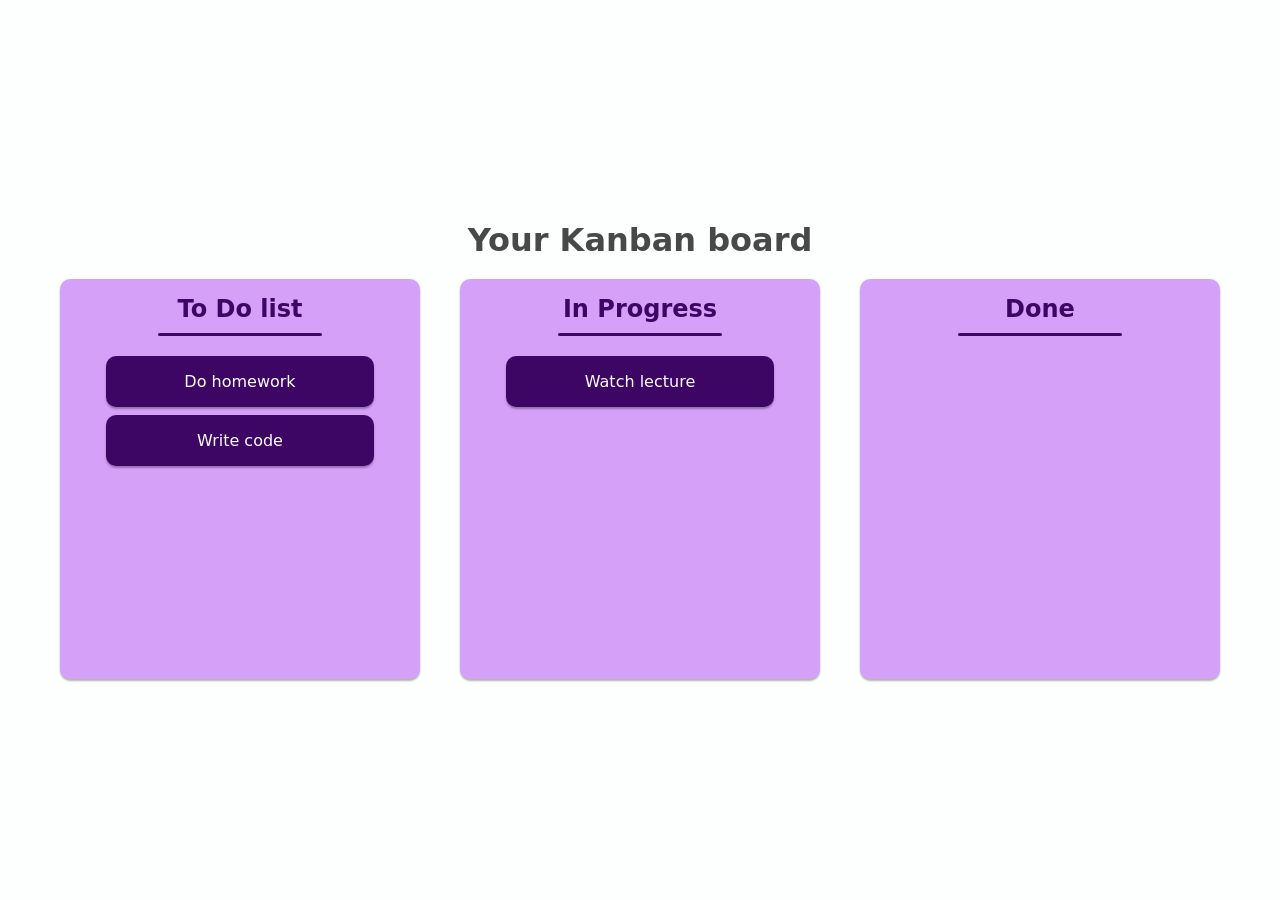
<file: 1. Kanban Board/index.html>
<!DOCTYPE html>
<html lang="kk, ru, en">
<head>
    <meta charset="UTF-8">
    <meta name="viewport" content="width=device-width, initial-scale=1.0">
    <link rel="stylesheet" href="style.css">
    <title>Kanban board</title>
</head>
<body>
    <div class="container">
        <h1>Your Kanban board</h1>
        <!-- <div class="add-item"></div> -->

        <div class="board">
            <!-- TO DO BLOCK -->
            <div class="block">
                <h2>To Do list</h2>
                <hr>
                <div class="card" draggable="true" id="card1">Do homework</div>
                <div class="card" draggable="true" id="card2">Write code</div>
            </div>
            
            <!-- PROGRESS BLOCK -->
            <div class="block">
                <h2>In Progress</h2>
                <hr>
                <div class="card" draggable="true" id="card3">Watch lecture</div>
            </div>
            
            <!-- DONE BLOCK -->
            <div class="block">
                <h2>Done</h2>
                <hr>
            </div>
        </div>
    </div>

    <script src="script.js"></script>
</body>
</html>
</file>
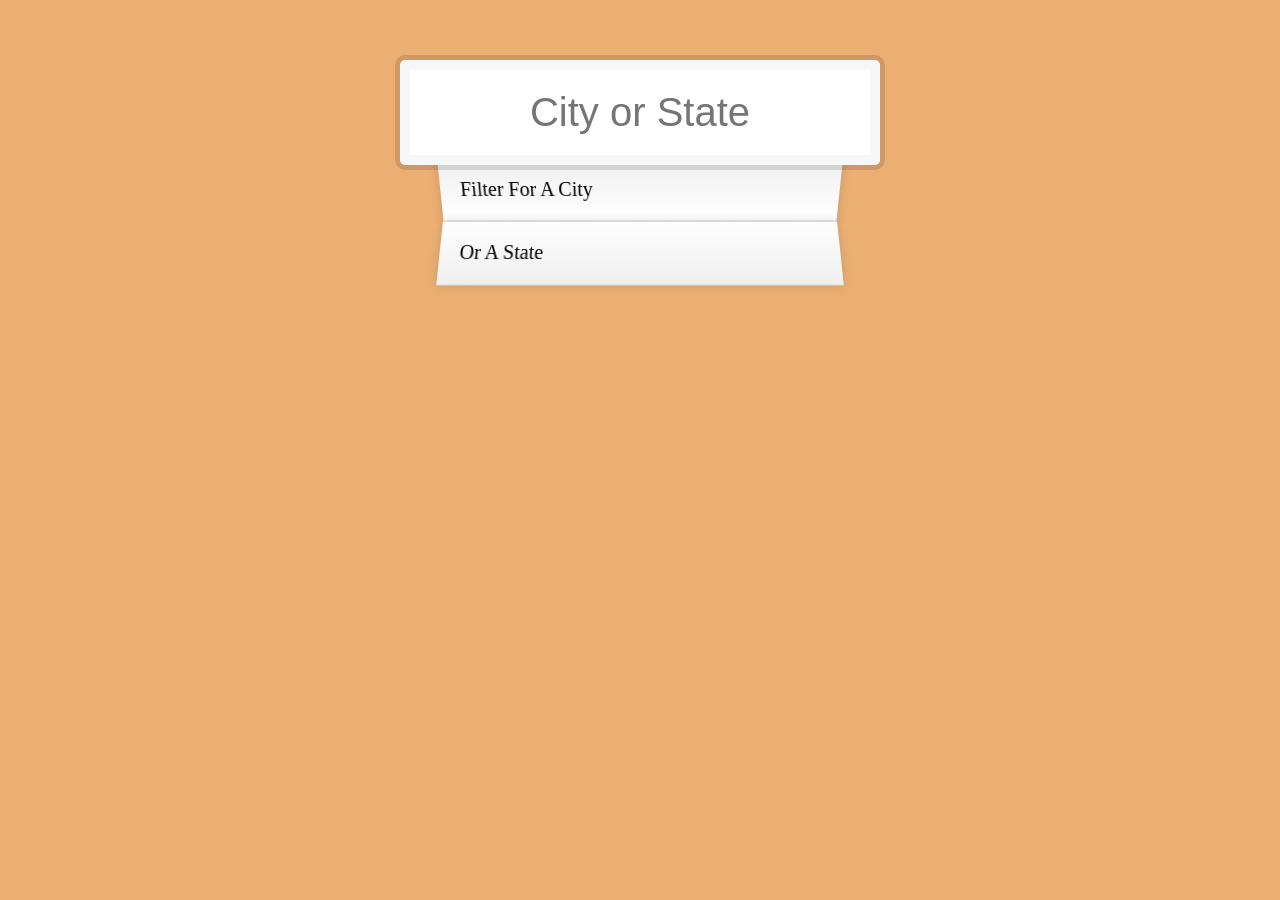
<file: 10. Type ahead_JS30_6/index.html>
<!DOCTYPE html>
<html lang="en">
<head>
    <meta charset="UTF-8">
    <meta name="viewport" content="width=device-width, initial-scale=1.0">
    <link rel="stylesheet" href="style.css">
    <title>Type ahead</title>
</head>
<body>

    <form class="search-form">
        <input type="text" class="search" placeholder="City or State">
        <ul class="suggestions">
            <li>Filter for a city</li>
            <li>or a state</li>
        </ul>
    </form>
    <script src="script.js"></script>
</body>
</html>
</file>
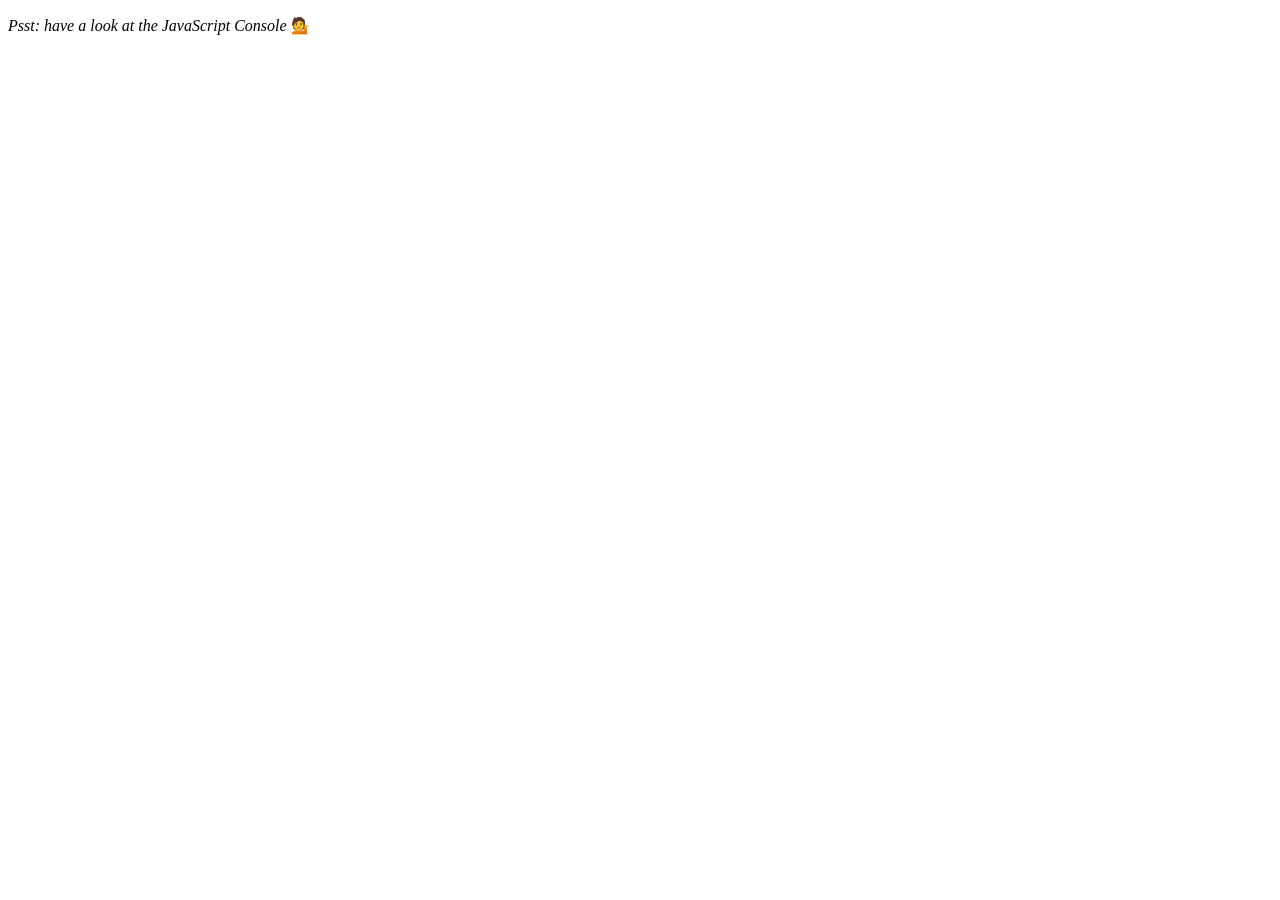
<file: 11. Array cardio 2_js30_7/index.html>
<!DOCTYPE html>
<html lang="en">
<head>
    <meta charset="UTF-8">
    <meta name="viewport" content="width=device-width, initial-scale=1.0">
    <title>Array cardio</title>
</head>
<body>
    <p><em>Psst: have a look at the JavaScript Console</em> 💁</p>
    <script src="script.js"></script>
</body>
</html>
</file>
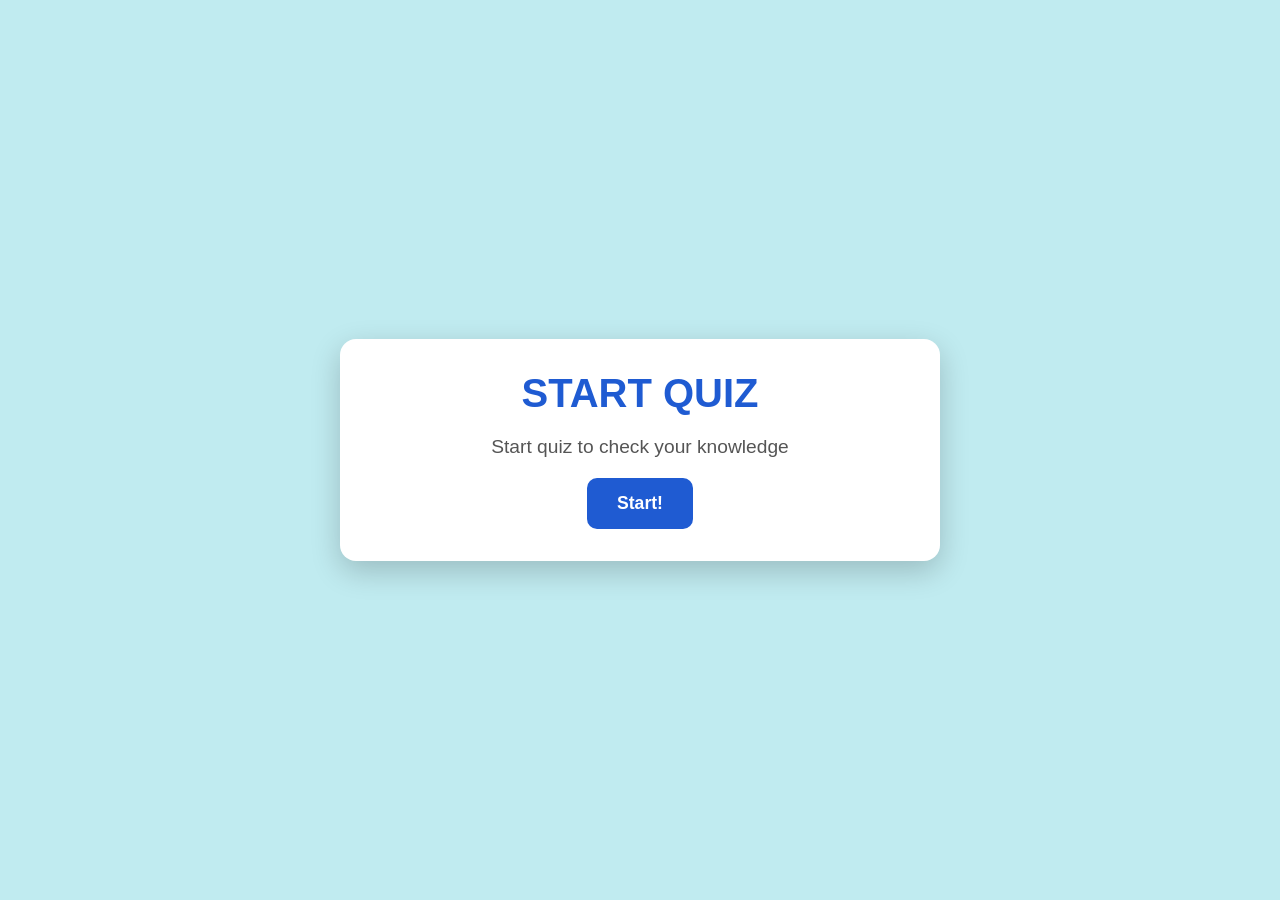
<file: 2. Quiz Game/index.html>
<!DOCTYPE html>
<html lang="en">
<head>
    <meta charset="UTF-8">
    <meta name="viewport" content="width=device-width, initial-scale=1.0">
    <title>Quiz Game</title>
    <link rel="stylesheet" href="style.css">
</head>
<body>
    
    <div class="container">

        <div class="screen active" id="start-screen">
            <h1>Start quiz</h1>
            <p>Start quiz to check your knowledge</p>
            <button id="start-btn">Start!</button>
        </div>

        <div class="screen" id="quiz-screen">
            <div class="quiz-header">
                <h2 id="question-text">Questions....</h2>

                <div class="quiz-info">
                    <p>Question <span id="current-question">1</span> of <span id="total-question">5</span></p>
                    <p>Score: <span id="score">0</span></p>
                </div>
            </div>

            <div class="quiestion-answer" id="quiestion-answer">

            </div>

            <div class="progress-bar">
                <div class="progress" id="progress"></div>
            </div>
        </div>


        <div class="screen" id="result-screen">
            <h1>Quiz Result</h1>

            <div class="quiz-result">
                <p>Your score is <span id="final-score">0</span> out of <span id="total-score">5</span></p>
                <p id="message">Message...</p>
            </div>

            <div class="buttons">
                <button id="restart-btn">Restart</button>
                <button id="home-btn">Start page</button>
            </div>
        </div>

    </div>


    <script src="script.js"></script>
</body>
</html>
</file>
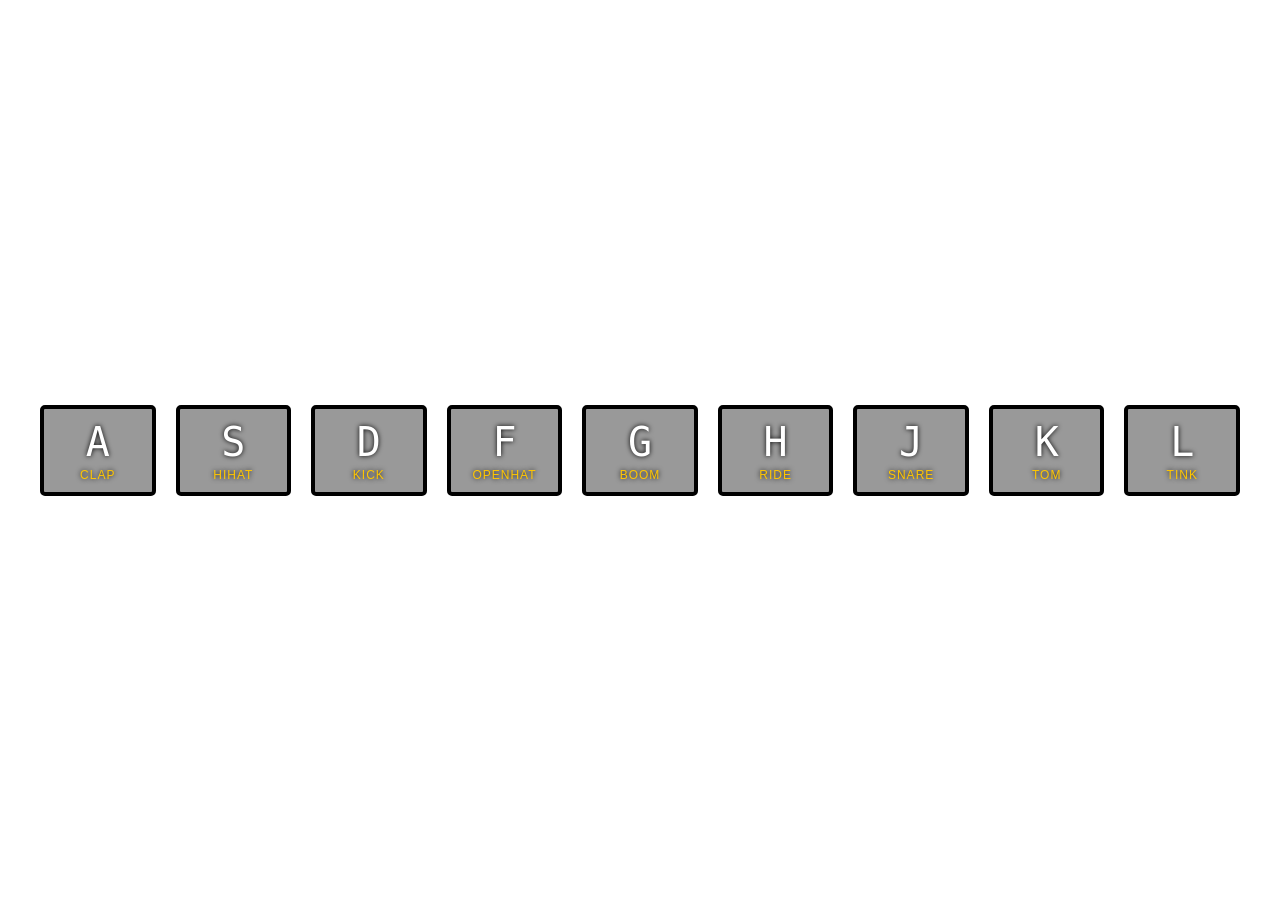
<file: 5. Drum kit/index.html>
<!DOCTYPE html>
<html lang="en">
<head>
    <meta charset="UTF-8">
    <meta name="viewport" content="width=device-width, initial-scale=1.0">
    <link rel="stylesheet" href="style.css">
    <title>Drum Kit</title>
</head>
<body>
    

    <div class="keys">
        <div data-key="65" class="key">
            <kbd>A</kbd>
            <span class="sound">clap</span>
        </div>
        <div data-key="83" class="key">
            <kbd>S</kbd>
            <span class="sound">hihat</span>
        </div>
        <div data-key="68" class="key">
            <kbd>D</kbd>
            <span class="sound">kick</span>
        </div>
        <div data-key="70" class="key">
            <kbd>F</kbd>
            <span class="sound">openhat</span>
        </div>
        <div data-key="71" class="key">
            <kbd>G</kbd>
            <span class="sound">boom</span>
        </div>
        <div data-key="72" class="key">
            <kbd>H</kbd>
            <span class="sound">ride</span>
        </div>
        <div data-key="74" class="key">
            <kbd>J</kbd>
            <span class="sound">snare</span>
        </div>
        <div data-key="75" class="key">
            <kbd>K</kbd>
            <span class="sound">tom</span>
        </div>
        <div data-key="76" class="key">
            <kbd>L</kbd>
            <span class="sound">tink</span>
        </div>
    </div>

    <audio data-key="65" src="sounds/clap.mp3"></audio>
    <audio data-key="83" src="sounds/hihat.mp3"></audio>
    <audio data-key="68" src="sounds/kick.mp3"></audio>
    <audio data-key="70" src="sounds/openhat.mp3"></audio>
    <audio data-key="71" src="sounds/boom.mp3"></audio>
    <audio data-key="72" src="sounds/ride.mp3"></audio>
    <audio data-key="74" src="sounds/snare.mp3"></audio>
    <audio data-key="75" src="sounds/tom.mp3"></audio>
    <audio data-key="76" src="sounds/tink.mp3"></audio>

    <script src="script.js"></script>

</body>
</html>
</file>
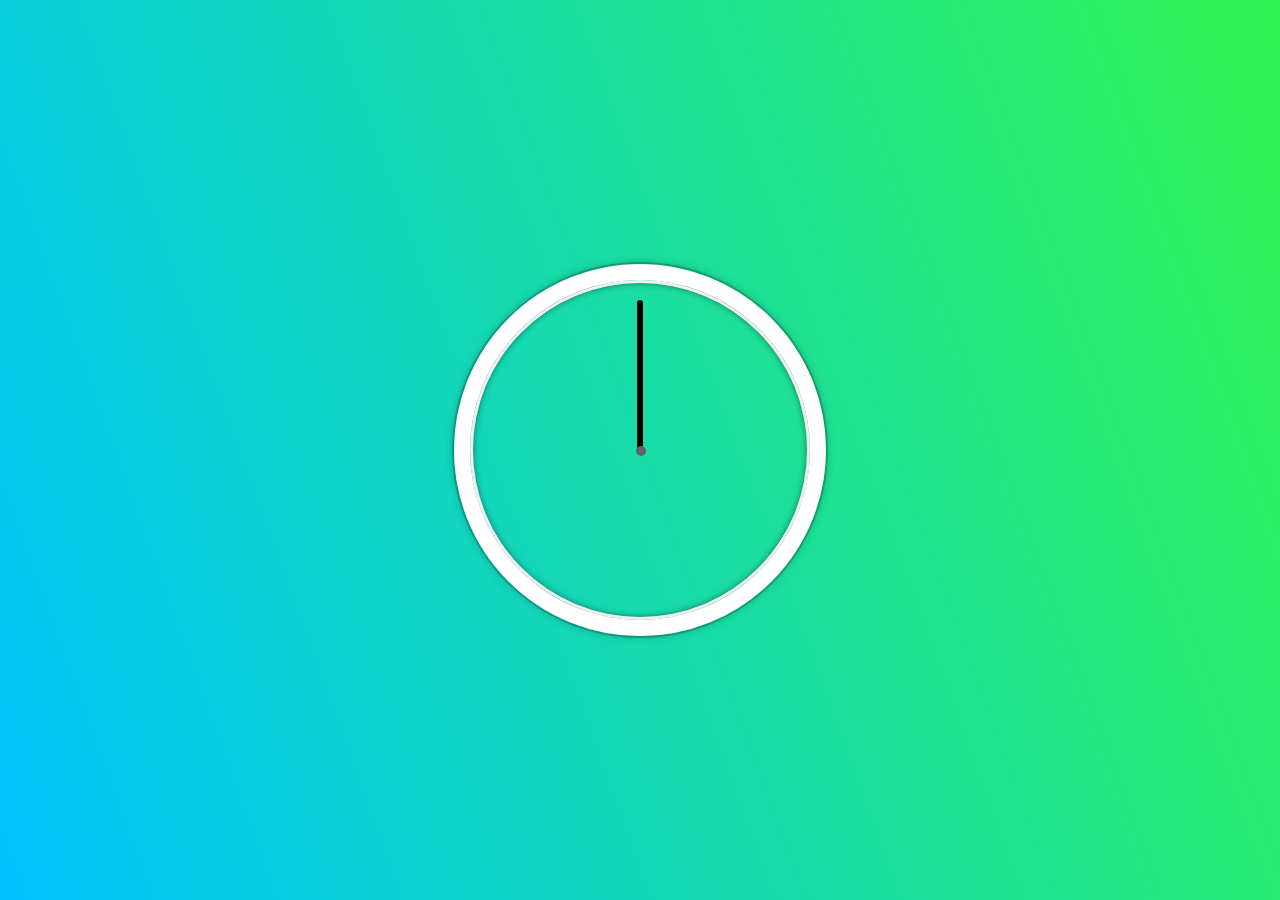
<file: 6. Clock_JS30_2/index.html>
<!DOCTYPE html>
<html lang="en">
<head>
    <meta charset="UTF-8">
    <meta name="viewport" content="width=device-width, initial-scale=1.0">
    <link rel="stylesheet" href="style.css">
    <title>Clock</title>
</head>
<body>
    
    <div class="clock">
        <div class="clock-face">
            <div class="hand hour-hand"></div>
            <div class="hand min-hand"></div>
            <div class="hand sec-hand"></div>
            <div class="center"></div>
        </div>
    </div>

    <script src="script.js"></script>
</body>
</html>
</file>
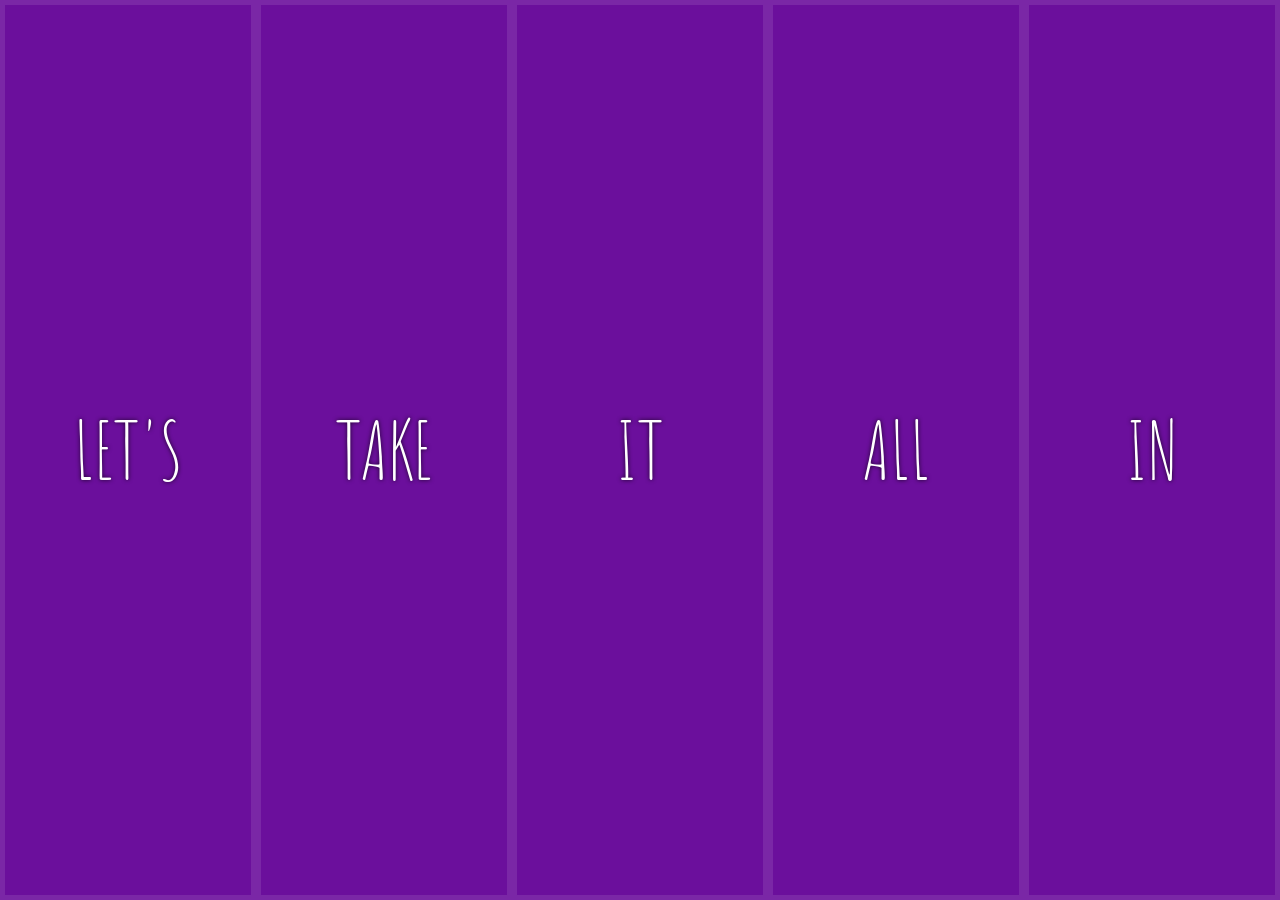
<file: 9. Flex panels_JS_5/index.html>
<!DOCTYPE html>
<html lang="en">
<head>
    <meta charset="UTF-8">
    <meta name="viewport" content="width=device-width, initial-scale=1.0">
    <link rel="stylesheet" href="style.css">
    <link href='https://fonts.googleapis.com/css?family=Amatic+SC' rel='stylesheet' type='text/css'>
    <title>Flex panel gallery</title>
</head>
<body>
    <div class="panels">
        <div class="panel panel1">
            <p>Hey</p>
            <p>Let's</p>
            <p>Dance</p>
        </div>
        <div class="panel panel2">
            <p>Give</p>
            <p>Take</p>
            <p>Recieve</p>
        </div>
        <div class="panel panel3">
            <p>Experience</p>
            <p>It</p>
            <p>Today</p>
        </div>
        <div class="panel panel4">
            <p>Give</p>
            <p>All</p>
            <p>You can</p>
        </div>
        <div class="panel panel4">
            <p>Life</p>
            <p>In</p>
            <p>Motion</p>
        </div>
    </div>
    
    <script src="script.js"></script>
</body>
</html>
</file>
<file: 1. Kanban Board/style.css>
* {
    box-sizing: border-box;
    margin: 0;
    padding: 0;
}

body {
    font-family: system-ui, -apple-system, BlinkMacSystemFont, 'Segoe UI', Roboto, Oxygen, Ubuntu, Cantarell, 'Open Sans', 'Helvetica Neue', sans-serif;
    background-color: #fdfefe;
    display: flex;
    justify-content: center;
    align-items: center;
    min-height: 100vh;
}

.container {
    width: 100%;
    text-align: center;
    padding: 1.2rem;
}

h1 {
    margin-bottom: 20px;
    color: #484849;
}

.board {
    display: flex;
    justify-content: space-evenly;
    align-items: flex-start;
    gap: 20px;
    width: 100%;
    max-width: 1200px;
    margin: auto;
}

.block {
    background-color: #d5a0f8;
    color: #3e0664;
    border-radius: 10px;
    width: 30%;
    min-height: 400px;
    padding: 1rem;
    box-shadow: 0 2px 2px rgb(0, 0, 0, 0.3);
}

.block hr {
    width: 50%;
    height: 3px;
    margin: 10px auto 20px;
    border: none;
    border-radius: 10px;
    background-color: #3e0664;
}

.card {
    background-color: #3e0664;
    color: #fdfefe;
    margin: 8px 30px;
    padding: 1rem;
    border-radius: 10px;
    cursor: grab;
    box-shadow: 0 2px 2px rgb(0, 0, 0, 0.3);
}

.card:active {
    cursor: grabbing;
    transform: scale(1.05);
    box-shadow: 0 4px 4px rgb(0, 0, 0, 0.3);   
}

.block.over {
    background-color: #a95fda;
}

@media (max-width: 768px) {
    /* body {
        align-items: flex-start;
    } */

    .board {
        flex-direction: column;
        align-items: center;
        gap: 40px;
    }

    .block {
        width: 70%;
    }
}
</file>
<file: 10. Type ahead_JS30_6/style.css>
html {
    box-sizing: border-box;
    background: #ebaf73;
    font-family: 'helvetica neue';
    font-size: 20px;
    font-weight: 200;
}

*, *::before, *::after {
    box-sizing: inherit;
}

input {
    width: 100%;
    padding: 20px;
}

.search-form {
    max-width: 400px;
    margin: 50px auto;
}

input.search {
    margin: 0;
    text-align: center;
    outline: 0;
    border: 10px solid #f7f7f7;
    width: 120%;
    position: relative;
    left: -10%;
    top: 10px;
    z-index: 2;
    border-radius: 5px;
    font-size: 40px;
    box-shadow: 0 0 0 5px rgba(0, 0, 0, 0.12);
}

.suggestions {
    margin: 0;
    padding: 0;
    position: relative;
}

.suggestions li {
    background: #fff;
    list-style: none;
    border-bottom: 1px solid #d8d8d8;
    box-shadow: 0 0 10px rgba(0, 0, 0, 0.14);
    margin: 0;
    padding: 20px;
    transition: background 0.2s;
    display: flex;
    justify-content: space-between;
    text-transform: capitalize;
}

.suggestions li:nth-child(even) {
    transform: perspective(100px) rotateX(3deg) translateY(2px) scale(1.001);
    background: linear-gradient(to bottom, #fff 0%, #efefef 100%);
}

.suggestions li:nth-child(odd) {
    transform: perspective(100px) rotateX(-3deg) translateY(3px);
    background: linear-gradient(to top, #fff 0%, #efefef 100%);
}

li.description {
    padding-block: 16px 8px;
}

span.population {
    font-size: 15px;
    color: #333;
}

.h1 {
    background: #ebaf73;
}
</file>
<file: 2. Quiz Game/style.css>
* {
    margin: 0;
    padding: 0;
    box-sizing: border-box;
}

body {
    background: #c0ebf0;
    display: flex;
    justify-content: center;
    align-items: center;
    min-height: 100vh;
    padding: 1rem;
    font-family: 'Gill Sans', 'Gill Sans MT', Calibri, 'Trebuchet MS', sans-serif;
}

.container {
    background-color: #fff;
    border-radius: 1rem;
    box-shadow: 0 10px 30px rgba(0, 0, 0, 0.2);
    width: 100%;
    max-width: 600px;
    overflow: hidden;
    position: relative;
}

.screen {
    display: none;
    padding: 2rem;
    text-align: center;
}

.screen.active {
    display: block;
}

/* START SCREEN */

#start-screen  h1{
    color: #1f5bd2;
    text-transform: uppercase;
    margin-bottom: 20px;
    font-size: 2.5rem;
}

#start-screen p {
    color: #555;
    margin-bottom: 20px;
    font-size: 1.2rem;
}

/* QUIZ SCREEN */

.quiz-header {
    margin-bottom: 30px;
}

#question-text {
    color: #333;
    font-size: 1.5rem;
    margin-bottom: 1rem;
    line-height: 1.4;
}

.quiz-info {
    display: flex;
    justify-content: space-between;
    color: #555;
    margin-bottom: 10px;
}

.quiestion-answer {
    display: flex;
    flex-direction: column;
    gap: 10px;
    margin-bottom: 25px;
}

.answer-btn {
    background-color: #f5f9ff;
    color: #333;
    border: 2px solid #1f5bd2c1;
    border-radius: 10px;
    padding: 1rem;
    cursor: pointer;
    text-align: left;
    transition: all 0.3 ease;
}

.answer-btn:hover {
    background-color: #1f5bd2c1;
    border-color: #0549d3;
    color: #fff;
}

.answer-btn.correct {
    background-color: #9be290;
    border-color: #58e242;
    color: #1da009;
}

.answer-btn.incorrect {
    background-color: #e29090;
    border-color: #e45c5c;
    color: #e42b2b;
}

.progress-bar {
    height: 10px;
    background-color: #1f5bd25c;
    border-radius: 5px;
    overflow: hidden;
    margin-top: 20px;
}

.progress {
    height: 10px;
    background-color: #1f5bd2;
    width: 0%;
    transition: width 0.3s ease;
}


/* RESULT SCREEN */

#result-screen h1 {
    color: #1f5bd2;
    text-transform: uppercase;
    margin-bottom: 20px;
    font-size: 2.5rem;
}

.quiz-result {
    background-color: #c0ebf0;
    border-radius: 10px;
    padding: 20px;
    margin-bottom: 30px;
}

.quiz-result p {
    font-size: 1.2rem;
    color: #555;
    margin-bottom: 1rem;
}

#message {
    font-size: 2rem;
    color: #1f5bd2;
    font-weight: 600;
}

.buttons {
    display: flex;
    justify-content: center;
    gap: 20px;
}

button {
    background-color: #1f5bd2;
    color: #fff;
    border: none;
    border-radius: 10px;
    padding: 15px 30px;
    font-size: 1.1rem;
    font-weight: 600;
    cursor: pointer;
    transition: background-color 0.3s ease;
}

button:hover {
    background-color: #234382;
}


@media (max-width: 700px) {
    .screen {
        padding: 1rem;
    }

    #start-screen h1, #result-screen h1 {
        font-size: 2rem;
    }

    button {
        padding: 12px 24px;
        font-size: 1rem;
    }
}
</file>
<file: 5. Drum kit/style.css>
html {
    font-size: 10px;
}

body, html {
    margin: 0;
    padding: 0;
    font-family: sans-serif;
}

.keys {
    display: flex;
    min-height: 100vh;
    margin-inline: 3rem;
    align-items: center;
    justify-content: center;
}

.key {
    flex: 1;
    border: .4rem solid black;
    border-radius: .5rem;
    margin: 1rem;
    font-size: 1.5rem;
    padding: 1rem .5rem;
    transition: all .07s ease;
    width: 10rem;
    text-align: center;
    color: white;
    background: rgba(0, 0, 0, 0.4);
    text-shadow: 0 0  .5rem black;
}

.playing {
    transform: scale(1.1);
    border-color: #ffc600;
    box-shadow: 0 0 1rem #ffc600;
}

kbd {
    display: block;
    font-size: 4rem;
}

.sound {
    font-size: 1.2rem;
    text-transform: uppercase;
    letter-spacing: .1rem;
    color: #ffc600;
}
</file>
<file: 6. Clock_JS30_2/style.css>
html {
    background: linear-gradient(70deg, #00c3ff, #30f551);
    font-family: Arial, Helvetica, sans-serif;
    text-align: center;
    font-size: 10px;
}

body {
    margin: 0;
    font-size: 2rem;
    display: flex;
    flex: 1;
    min-height: 100vh;
    align-items: center;
}

.clock {
    width: 30rem;
    height: 30rem;
    border: 16px solid white;
    border-radius: 50%;
    margin: 50px auto;
    position: relative;
    padding: 2rem;
    box-shadow: 
        0 0 0 2px rgba(0, 0, 0, 0.2),
        inset 0 0 0 3px #efefef,
        inset 0 0 9px black,
        0 0 10px rgba(0, 0, 0, 0.3);
}

.clock-face {
    position: relative;
    width: 100%;
    height: 100%;
    transform: translateY(-3px);
}

.hand {
    width: 50%;
    height: 6px;
    background: #000;
    position: absolute;
    top: 50%;
    transform-origin: 100%;
    transform: rotate(90deg);
    border-radius: 5px;
    /* transition: all .05s;  */
    /* transition-timing-function: cubic-bezier(0.25, 0.46, 0.45, 0.94); */
}

.hour-hand {
    width: 40%;
    left: 10%;
}

.min-hand {
    width: 43%;
    left: 7%;
}

.center {
    width: 10px;
    height: 10px;
    background: #626262;
    border-radius: 50%;
    position: absolute;
    top: 49.5%;
    left: 48.5%;
}
</file>
<file: 9. Flex panels_JS_5/style.css>
html {
    box-sizing: border-box;
    background: #ffcdfd;
    font-family: 'helvetica neue';
    font-weight: 200;
}

body {
    margin: 0;
}

*, *:before, *:after {
    box-sizing: inherit;
}

.panels {
    min-height: 100vh;
    overflow: hidden;
    display: flex;
}

.panel {
    background: #6b0f9c;
    box-shadow: inset 0 0 0 5px rgba(255, 255, 255, 0.1);
    color: white;
    text-align: center;
    align-items: center;
    transition: 
        font-size 0.7s cubic-bezier(0.6, -0.19, 0.7, -0.11),
        flex 0.7s cubic-bezier(0.6, -0.19, 0.7, -0.11),
        background 0.2s;
    font-size: 20px;
    background-size: cover;
    background-position: center;
    flex: 1;
    justify-content: center;
    align-items: center;
    display: flex;
    flex-direction: column;
}

.panel1 { background-image: url(https://images.unsplash.com/photo-1443891238287-325a8fddd0f7?w=1500&h=1500); }
.panel2 { background-image: url(https://cdn.pixabay.com/photo/2017/08/07/16/48/green-2605621_1280.jpg); }
.panel3 { background-image: url(https://images.unsplash.com/photo-1465188162913-8fb5709d6d57?w=1500&h=1500); }
.panel4 { background-image: url(https://images.unsplash.com/photo-1442522772768-9032b6d10e3e?w=1500&h=1500); }
.panel5 { background-image: url(https://images.unsplash.com/photo-1465156799763-2c087c332922?w=1500&h=1500); }

/* Flex items */
.panel > * {
    margin: 0;
    width: 100%;
    transition: transform 0.5s;
    flex: 1 0 auto;
    display: flex;
    justify-content: center;
    align-items: center;
}

.panel > *:first-child {
    transform: translateY(-100%);
}

.panel.open-active > *:first-child {
    transform: translateY(0);
}

.panel > *:last-child {
    transform: translateY(100%);
}

.panel.open-active > *:last-child {
    transform: translateY(0);
}

.panel p {
    text-transform: uppercase;
    font-family: 'Amatic SC', cursive;
    text-shadow: 0 0 4px rgba(0, 0, 0, 0.8);
    font-size: 2em;
}

.panel p:nth-child(2) {
    font-size: 4em;
}

.panel.open {
    flex: 4;
    font-size: 40px;
}
</file>
